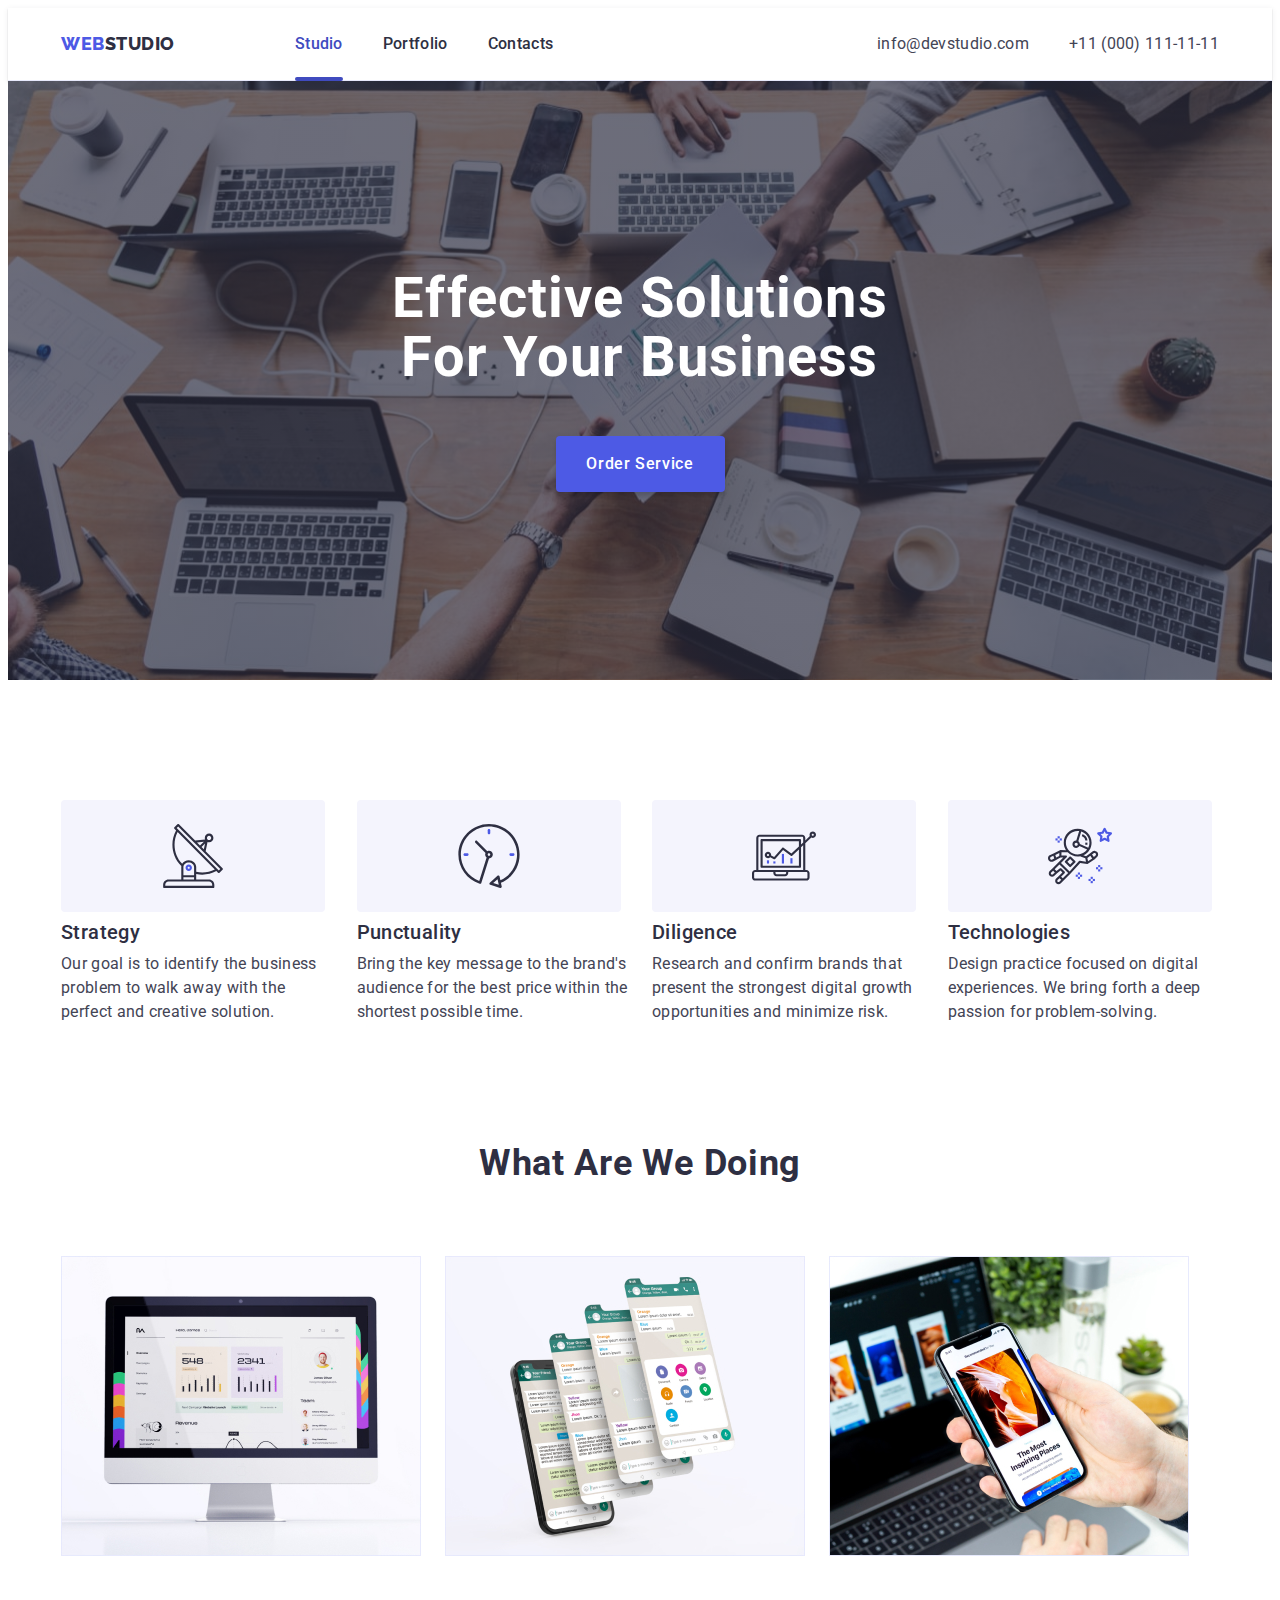
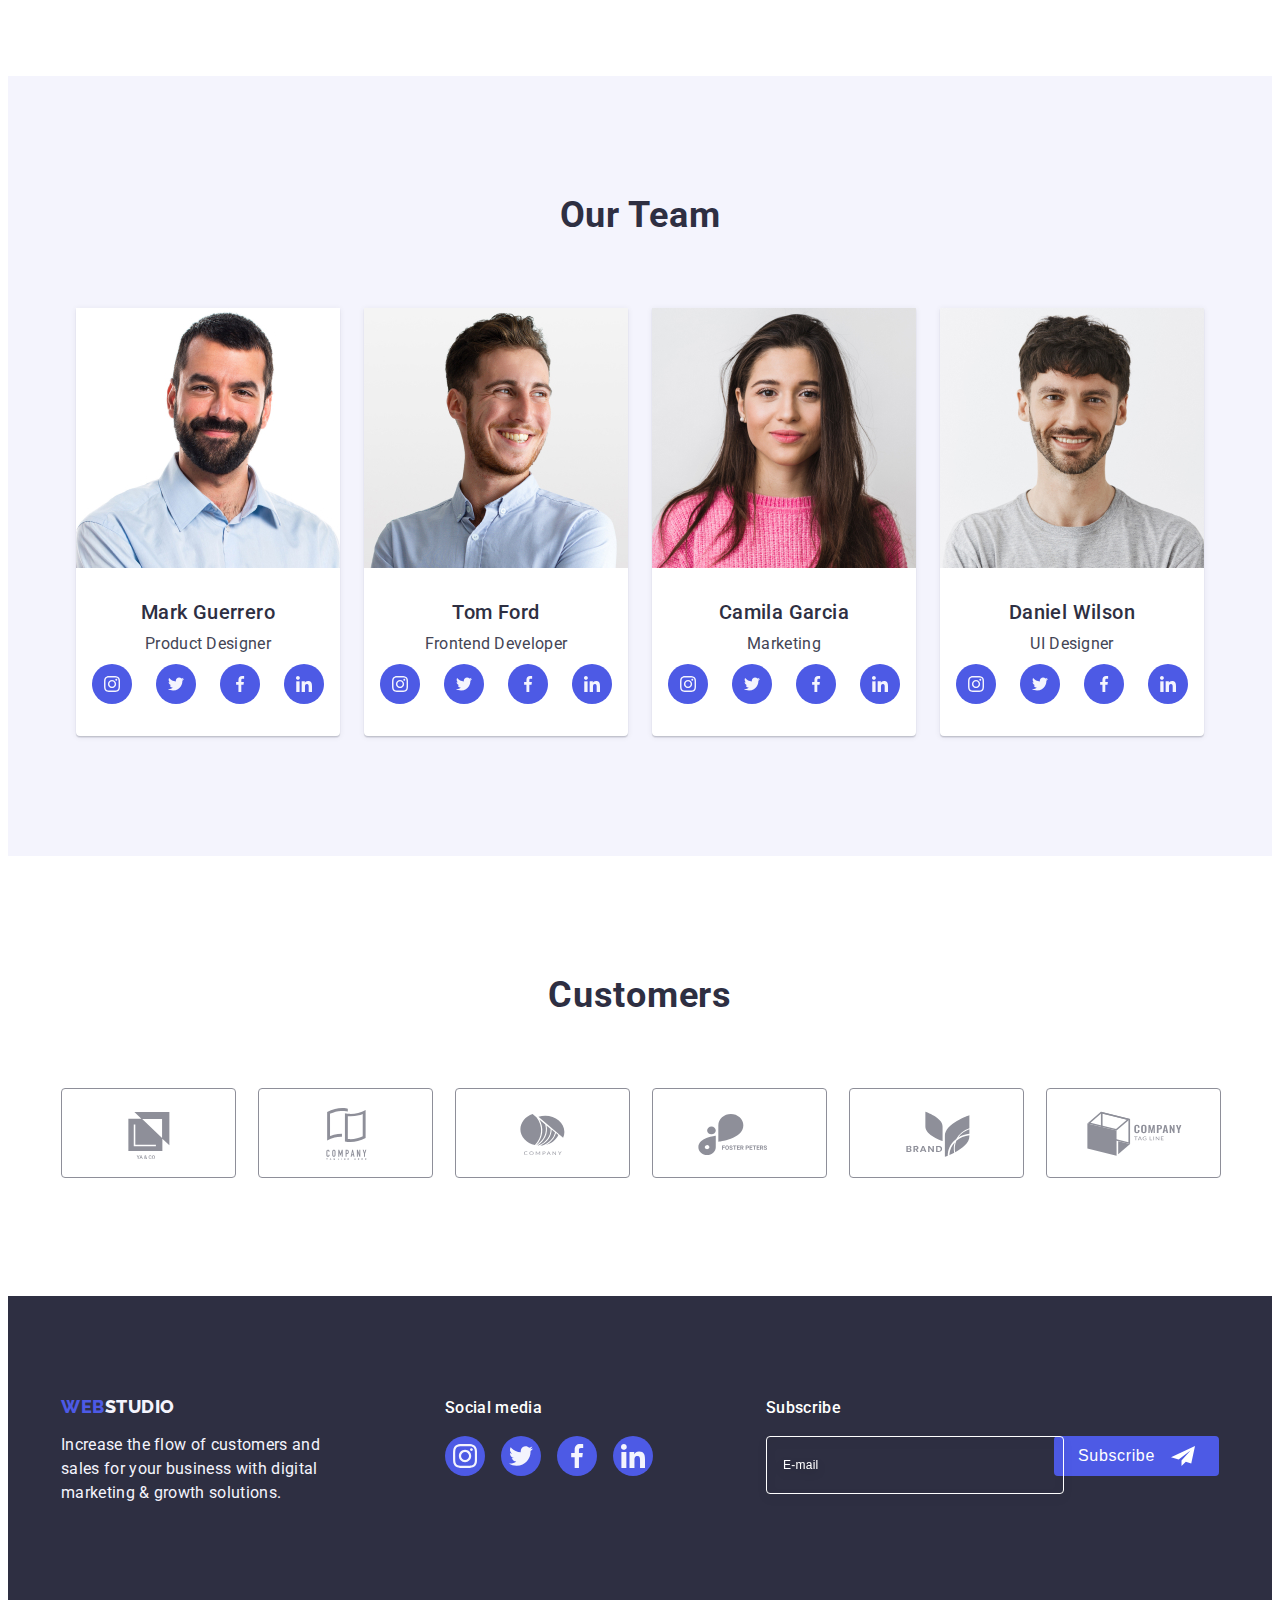
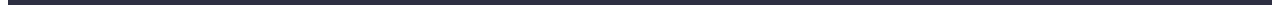
<file: index.html>
<!DOCTYPE html>
<html lang="en">
  <head>
    <meta charset="UTF-8" />
    <meta http-equiv="X-UA-Compatible" content="IE=edge" />
    <meta name="viewport" content="width=device-width, initial-scale=1.0" />
    <link rel="preconnect" href="https://fonts.googleapis.com" />
    <link rel="preconnect" href="https://fonts.gstatic.com" crossorigin />
    <link rel="preconnect" href="https://fonts.googleapis.com" />
    <link rel="preconnect" href="https://fonts.gstatic.com" crossorigin />
    <link
      href="https://fonts.googleapis.com/css2?family=Raleway:wght@800&family=Roboto:wght@400;500;700;900&display=swap"
      rel="stylesheet"
    />
    <link
      rel="stylesheet"
      href="https://cdnjs.cloudflare.com/ajax/libs/modern-normalize/2.0.0/modern-normalize.min.css"
      integrity="sha512-4xo8blKMVCiXpTaLzQSLSw3KFOVPWhm/TRtuPVc4WG6kUgjH6J03IBuG7JZPkcWMxJ5huwaBpOpnwYElP/m6wg=="
      crossorigin="anonymous"
      referrerpolicy="no-referrer"
    />
    <link rel="stylesheet" href="./css/style.css" />
    <link rel="stylesheet" href="./css/media.css" />
    <title>WEBSTUDIO</title>
  </head>
  <body>
    <header class="header">
      <div class="container">
        <nav class="header-nav">
          <a href="./index.html" class="logo link"
            >Web<span class="logo-second-part">Studio</span></a
          >
          <ul class="nav-list list">
            <li>
              <a href="./index.html" class="nav-item link current">Studio</a>
            </li>
            <li>
              <a href="./portfolio.html" class="nav-item link">Portfolio</a>
            </li>
            <li>
              <a href="" class="nav-item link">Contacts</a>
            </li>
          </ul>
        </nav>

        <address class="address">
          <ul class="address-list list">
            <li>
              <a href="mailto:info@devstudio.com" class="address-item link"
                >info@devstudio.com</a
              >
            </li>
            <li>
              <a href="tel:+110001111111" class="address-item link"
                >+11 (000) 111-11-11</a
              >
            </li>
          </ul>
        </address>
        <button type="button" class="button-menu-open" data-menu-open>
          <svg width="32" height="22" class="icon-menu-open">
            <use href="./images/icons.svg#icon-menu-open"></use>
          </svg>
        </button>
      </div>

      <!--* Modal menu begins -->
      <div class="modal-menu is-hidden" data-menu>
        <button type="button" class="modal-menu-close" data-menu-close>
          <svg width="8" height="8" class="modal-menu-close-icon">
            <use href="./images/icons.svg#close"></use>
          </svg>
        </button>
        <ul class="modal-nav-list list">
          <li>
            <a href="./index.html" class="modal-nav-item link current"
              >Studio</a
            >
          </li>
          <li>
            <a href="./portfolio.html" class="modal-nav-item link">Portfolio</a>
          </li>
          <li>
            <a href="" class="modal-nav-item link">Contacts</a>
          </li>
        </ul>
        <div>
          <address class="modal-address">
            <ul class="modal-address-list list">
              <li>
                <a href="tel:+110001111111" class="modal-tel link"
                  >+11 (000) 111-11-11</a
                >
              </li>
              <li>
                <a href="mailto:info@devstudio.com" class="modal-mail link"
                  >info@devstudio.com</a
                >
              </li>
            </ul>
          </address>

          <!--* Social list. Took from footer -->

          <ul class="social-modal-menu-list list">
            <li class="social-footer-item">
              <a
                href=""
                rel="noopener noreferrer"
                class="social-footer-link link"
              >
                <svg class="social-footer-icon" width="24" height="24">
                  <use href="./images/icons.svg#instagram"></use>
                </svg>
              </a>
            </li>
            <li class="social-footer-item">
              <a
                href=""
                rel="noopener noreferrer"
                class="social-footer-link link"
              >
                <svg class="social-footer-icon" width="24" height="24">
                  <use href="./images/icons.svg#twitter"></use>
                </svg>
              </a>
            </li>
            <li class="social-footer-item">
              <a
                href=""
                rel="noopener noreferrer"
                class="social-footer-link link"
              >
                <svg class="social-footer-icon" width="24" height="24">
                  <use href="./images/icons.svg#facebook"></use>
                </svg>
              </a>
            </li>
            <li class="social-footer-item">
              <a
                href=""
                rel="noopener noreferrer"
                class="social-footer-link link"
              >
                <svg class="social-footer-icon" width="24" height="24">
                  <use href="./images/icons.svg#linkedin"></use>
                </svg>
              </a>
            </li>
          </ul>
        </div>
      </div>
    </header>

    <main>
      <!--* -----------------------Секція 1, Hero----------------------- -->
      <section class="hero">
        <div class="container">
          <h1 class="hero-header">Effective Solutions for Your Business</h1>
          <button type="button" class="hero-button" data-modal-open>
            Order Service
          </button>
        </div>
      </section>

      <!-- Секція 2-->
      <section class="features section">
        <div class="container">
          <h2 class="visually-hidden">Our features</h2>
          <ul class="features-list list">
            <li class="features-item">
              <div class="div">
                <svg width="64" height="64">
                  <use href="./images/icons.svg#antenna"></use>
                </svg>
              </div>
              <h3 class="features-header list-header">Strategy</h3>
              <p class="features-text text-style">
                Our goal is to identify the business problem to walk away with
                the perfect and creative solution.
              </p>
            </li>
            <li class="features-item">
              <div class="div">
                <svg width="64" height="64">
                  <use href="./images/icons.svg#clock"></use>
                </svg>
              </div>
              <h3 class="features-header list-header">Punctuality</h3>
              <p class="features-text text-style">
                Bring the key message to the brand's audience for the best price
                within the shortest possible time.
              </p>
            </li>
            <li class="features-item">
              <div class="div">
                <svg width="64" height="64">
                  <use href="./images/icons.svg#diagram"></use>
                </svg>
              </div>
              <h3 class="features-header list-header">Diligence</h3>
              <p class="features-text text-style">
                Research and confirm brands that present the strongest digital
                growth opportunities and minimize risk.
              </p>
            </li>
            <li class="features-item">
              <div class="div">
                <svg width="64" height="64">
                  <use href="./images/icons.svg#astronaut"></use>
                </svg>
              </div>
              <h3 class="features-header list-header">Technologies</h3>
              <p class="features-text text-style">
                Design practice focused on digital experiences. We bring forth a
                deep passion for problem-solving.
              </p>
            </li>
          </ul>
        </div>
      </section>

      <!-- Секція 3  -->
      <section class="services section">
        <div class="container">
          <h2 class="services-header">What are we doing</h2>
          <ul class="services-list list">
            <li class="item">
              <img
                srcset="./images/screen-2x.jpg 2x"
                src="./images/screen.jpg"
                width="360"
                alt="Screen"
              />
            </li>
            <li class="item">
              <img
                srcset="./images/mobile-screen-2x.jpg 2x"
                src="./images/mobile-screen.jpg"
                width="360"
                alt="Mobile screen"
              />
            </li>
            <li class="item">
              <img
                srcset="./images/mobile-2x.jpg 2x"
                src="./images/mobile.jpg"
                width="360"
                alt="Mobile in hand"
              />
            </li>
          </ul>
        </div>
      </section>

      <!-- Секція 4 Команда -->
      <section class="team section">
        <div class="container">
          <h2 class="team-header">Our Team</h2>
          <ul class="team-list list">
            <li class="team-item">
              <img
                srcset="./images/img-mark-2x.jpg 2x"
                src="./images/img-mark.jpg"
                width="264"
                alt="Mark's photo"
              />
              <div class="team-name-position">
                <h3 class="team-name">Mark Guerrero</h3>
                <p class="team-text-item text-style">Product Designer</p>
                <ul class="social-list list">
                  <li class="social-item link">
                    <a
                      href=""
                      target="_blank"
                      rel="noopener noreferrer"
                      class="social-item-link"
                    >
                      <svg width="16" height="16" class="social-list-icon">
                        <use href="./images/icons.svg#instagram"></use>
                      </svg>
                    </a>
                  </li>
                  <li class="social-item link">
                    <a
                      href=""
                      target="_blank"
                      rel="noopener noreferrer"
                      class="social-item-link"
                    >
                      <svg width="16" height="16" class="social-list-icon">
                        <use href="./images/icons.svg#twitter"></use>
                      </svg>
                    </a>
                  </li>
                  <li class="social-item link">
                    <a
                      href=""
                      target="_blank"
                      rel="noopener noreferrer"
                      class="social-item-link"
                    >
                      <svg width="16" height="16" class="social-list-icon">
                        <use href="./images/icons.svg#facebook"></use>
                      </svg>
                    </a>
                  </li>
                  <li class="social-item link">
                    <a
                      href=""
                      target="_blank"
                      rel="noopener noreferrer"
                      class="social-item-link"
                    >
                      <svg width="16" height="16" class="social-list-icon">
                        <use href="./images/icons.svg#linkedin"></use>
                      </svg>
                    </a>
                  </li>
                </ul>
              </div>
            </li>
            <li class="team-item">
              <img
                srcset="./images/img-tom-2x.jpg 2x"
                src="./images/img-tom.jpg"
                width="264"
                alt="Tom's photo"
              />
              <div class="team-name-position">
                <h3 class="team-name">Tom Ford</h3>
                <p class="team-text-item text-style">Frontend Developer</p>
                <ul class="social-list list">
                  <li class="social-item link">
                    <a
                      href=""
                      target="_blank"
                      rel="noopener noreferrer"
                      class="social-item-link"
                    >
                      <svg width="16" height="16" class="social-list-icon">
                        <use href="./images/icons.svg#instagram"></use>
                      </svg>
                    </a>
                  </li>
                  <li class="social-item link">
                    <a
                      href=""
                      target="_blank"
                      rel="noopener noreferrer"
                      class="social-item-link"
                    >
                      <svg width="16" height="16" class="social-list-icon">
                        <use href="./images/icons.svg#twitter"></use>
                      </svg>
                    </a>
                  </li>
                  <li class="social-item link">
                    <a
                      href=""
                      target="_blank"
                      rel="noopener noreferrer"
                      class="social-item-link"
                    >
                      <svg width="16" height="16" class="social-list-icon">
                        <use href="./images/icons.svg#facebook"></use>
                      </svg>
                    </a>
                  </li>
                  <li class="social-item link">
                    <a
                      href=""
                      target="_blank"
                      rel="noopener noreferrer"
                      class="social-item-link"
                    >
                      <svg width="16" height="16" class="social-list-icon">
                        <use href="./images/icons.svg#linkedin"></use>
                      </svg>
                    </a>
                  </li>
                </ul>
              </div>
            </li>
            <li class="team-item">
              <img
                srcset="./images/img-camila-2x.jpg 2x"
                src="./images/img-camila.jpg"
                width="264"
                alt="Camila's photo"
              />
              <div class="team-name-position">
                <h3 class="team-name">Camila Garcia</h3>
                <p class="team-text-item text-style">Marketing</p>
                <ul class="social-list list">
                  <li class="social-item link">
                    <a
                      href=""
                      target="_blank"
                      rel="noopener noreferrer"
                      class="social-item-link"
                    >
                      <svg width="16" height="16" class="social-list-icon">
                        <use href="./images/icons.svg#instagram"></use>
                      </svg>
                    </a>
                  </li>
                  <li class="social-item link">
                    <a
                      href=""
                      target="_blank"
                      rel="noopener noreferrer"
                      class="social-item-link"
                    >
                      <svg width="16" height="16" class="social-list-icon">
                        <use href="./images/icons.svg#twitter"></use>
                      </svg>
                    </a>
                  </li>
                  <li class="social-item link">
                    <a
                      href=""
                      target="_blank"
                      rel="noopener noreferrer"
                      class="social-item-link"
                    >
                      <svg width="16" height="16" class="social-list-icon">
                        <use href="./images/icons.svg#facebook"></use>
                      </svg>
                    </a>
                  </li>
                  <li class="social-item link">
                    <a
                      href=""
                      target="_blank"
                      rel="noopener noreferrer"
                      class="social-item-link"
                    >
                      <svg width="16" height="16" class="social-list-icon">
                        <use href="./images/icons.svg#linkedin"></use>
                      </svg>
                    </a>
                  </li>
                </ul>
              </div>
            </li>
            <li class="team-item">
              <img
                srcset="./images/img-daniel-2x.jpg 2x"
                src="./images/img-daniel.jpg"
                width="264"
                alt="Daniel's photo"
              />
              <div class="team-name-position">
                <h3 class="team-name">Daniel Wilson</h3>
                <p class="team-text-item text-style">UI Designer</p>
                <ul class="social-list list">
                  <li class="social-item link">
                    <a
                      href=""
                      target="_blank"
                      rel="noopener noreferrer"
                      class="social-item-link"
                    >
                      <svg width="16" height="16" class="social-list-icon">
                        <use href="./images/icons.svg#instagram"></use>
                      </svg>
                    </a>
                  </li>
                  <li class="social-item link">
                    <a
                      href=""
                      target="_blank"
                      rel="noopener noreferrer"
                      class="social-item-link"
                    >
                      <svg width="16" height="16" class="social-list-icon">
                        <use href="./images/icons.svg#twitter"></use>
                      </svg>
                    </a>
                  </li>
                  <li class="social-item link">
                    <a
                      href=""
                      target="_blank"
                      rel="noopener noreferrer"
                      class="social-item-link"
                    >
                      <svg width="16" height="16" class="social-list-icon">
                        <use href="./images/icons.svg#facebook"></use>
                      </svg>
                    </a>
                  </li>
                  <li class="social-item link">
                    <a
                      href=""
                      target="_blank"
                      rel="noopener noreferrer"
                      class="social-item-link"
                    >
                      <svg width="16" height="16" class="social-list-icon">
                        <use href="./images/icons.svg#linkedin"></use>
                      </svg>
                    </a>
                  </li>
                </ul>
              </div>
            </li>
          </ul>
        </div>
      </section>

      <!-- Customers -->
      <section class="customers section">
        <div class="container">
          <h2 class="customers-title">Customers</h2>
          <ul class="customers-list list">
            <li class="customers-item">
              <a href="" class="customers-link link">
                <svg width="104" height="56" class="customers-icon">
                  <use href="./images/icons.svg#icon-company-a"></use>
                </svg>
              </a>
            </li>
            <li class="customers-item">
              <a href="" class="customers-link link">
                <svg width="104" height="56" class="customers-icon">
                  <use href="./images/icons.svg#icon-company-b"></use>
                </svg>
              </a>
            </li>
            <li class="customers-item">
              <a href="" class="customers-link link">
                <svg width="104" height="56" class="customers-icon">
                  <use href="./images/icons.svg#icon-company-c"></use>
                </svg>
              </a>
            </li>
            <li class="customers-item">
              <a href="" class="customers-link link">
                <svg width="104" height="56" class="customers-icon">
                  <use href="./images/icons.svg#icon-company-d"></use>
                </svg>
              </a>
            </li>
            <li class="customers-item">
              <a href="" class="customers-link link">
                <svg width="104" height="56" class="customers-icon">
                  <use href="./images/icons.svg#icon-company-e"></use>
                </svg>
              </a>
            </li>
            <li class="customers-item">
              <a href="" class="customers-link link">
                <svg width="104" height="56" class="customers-icon">
                  <use href="./images/icons.svg#icon-company-f"></use>
                </svg>
              </a>
            </li>
          </ul>
        </div>
      </section>
    </main>

    <!-- Footer -->
    <footer class="footer">
      <div class="container">
        <div class="footer-disclaimer">
          <a href="./index.html" class="footer-logo link"
            >Web<span class="logo-footer-second-part">Studio</span></a
          >
          <p class="footer-paragraph text-style">
            Increase the flow of customers and sales for your business with
            digital marketing & growth solutions.
          </p>
        </div>
        <div class="social-footer">
          <p class="social-footer-title">Social media</p>
          <ul class="social-footer-list list">
            <li class="social-footer-item">
              <a
                href=""
                rel="noopener noreferrer"
                class="social-footer-link link"
              >
                <svg class="social-footer-icon" width="24" height="24">
                  <use href="./images/icons.svg#instagram"></use>
                </svg>
              </a>
            </li>
            <li class="social-footer-item">
              <a
                href=""
                rel="noopener noreferrer"
                class="social-footer-link link"
              >
                <svg class="social-footer-icon" width="24" height="24">
                  <use href="./images/icons.svg#twitter"></use>
                </svg>
              </a>
            </li>
            <li class="social-footer-item">
              <a
                href=""
                rel="noopener noreferrer"
                class="social-footer-link link"
              >
                <svg class="social-footer-icon" width="24" height="24">
                  <use href="./images/icons.svg#facebook"></use>
                </svg>
              </a>
            </li>
            <li class="social-footer-item">
              <a
                href=""
                rel="noopener noreferrer"
                class="social-footer-link link"
              >
                <svg class="social-footer-icon" width="24" height="24">
                  <use href="./images/icons.svg#linkedin"></use>
                </svg>
              </a>
            </li>
          </ul>
        </div>
        <div class="subscribe">
          <p class="subs-text">Subscribe</p>
          <form class="footer-form">
            <label for="footer-subscribe" class="footer-label">
              <input
                id="footer-subscribe"
                type="email"
                name="subs-message"
                placeholder="E-mail"
                required
                class="footer-input"
              />
            </label>
            <button type="submit" class="button-footer-submit">
              Subscribe
              <svg width="24" height="24" class="button-submit-icon">
                <use href="./images/icons.svg#subscribe"></use>
              </svg>
            </button>
          </form>
        </div>
      </div>
    </footer>

    <!--*  Modal window begins - -->
    <div class="backdrop is-hidden" data-modal>
      <div class="modal">
        <button type="button" class="modal-close-btn" data-modal-close>
          <svg width="8" height="8" class="modal-close-icon">
            <use href="./images/icons.svg#close"></use>
          </svg>
        </button>

        <p class="modal-desc">Leave your contacts and we will call you back</p>
        <form>
          <div class="modal-field">
            <label for="user-name" class="modal-label">Name</label>
            <div class="input-field">
              <input
                type="text"
                name="user-name"
                id="user-name"
                minlength="2"
                required
                class="modal-input"
              />
              <svg width="18" height="24" class="modal-icon">
                <use href="./images/icons.svg#person"></use>
              </svg>
            </div>
          </div>

          <div class="modal-field">
            <label for="tel" class="modal-label">Phone</label>
            <div class="input-field">
              <input
                type="tel"
                name="user-tel"
                id="tel"
                required
                class="modal-input"
              />
              <svg width="18" height="24" class="modal-icon">
                <use href="./images/icons.svg#phone"></use>
              </svg>
            </div>
          </div>

          <div class="modal-field">
            <label for="mail" class="modal-label">Email</label>
            <div class="input-field">
              <input
                type="email"
                name="user-email"
                id="mail"
                class="modal-input"
              />
              <svg width="18" height="24" class="modal-icon">
                <use href="./images/icons.svg#email"></use>
              </svg>
            </div>
          </div>

          <div class="texarea-field">
            <label for="user-comment" class="modal-label">Comment</label>
            <textarea
              name="user-comment"
              id="user-comment"
              placeholder="Text input"
              class="modal-text"
            ></textarea>
          </div>

          <div class="checkbox-wrapper">
            <input
              id="user-privacy"
              type="checkbox"
              name="user-privacy"
              value="true"
              required
              class="privacy-check visually-hidden"
            />
            <label for="user-privacy" class="privacy-label">
              <span class="custom-checkbox">
                <svg width="10" height="8" class="custom-check-icon">
                  <use href="./images/icons.svg#icon-check"></use>
                </svg>
              </span>
              I accept the terms and conditions of the&nbsp;<a
                href="#"
                class="privacy-policy-link"
                >Privacy Policy</a
              >
            </label>
          </div>

          <button type="submit" class="modal-submit">Send</button>
        </form>
      </div>
    </div>
    <script src="./modal.js"></script>
    <script src="./mobile-menu.js"></script>
  </body>
</html>
</file>
<file: css/style.css>
:root {
    --iris-color: #4D5AE5;
    --filter-button-bgrnd-color: #F4F4FD;
    --navy-blue-color: #2E2F42;
    --text-color: #434455;
    --soc-icon-color: #8e8f99;
    --tra: 250ms cubic-bezier(0.4, 0, 0.2, 1);
}

p,
h1,
h2,
h3 {
    margin: 0;
}

ul,
ol {
    margin: 0;
    padding: 0;
}

img {
    display: block;
}

.container {
    width: 100%;
    padding-left: 15px;
    padding-right: 15px;
    margin: 0 auto;
    /* outline: 2px solid red; */
}

.section {
    padding-top: 96px;
    padding-bottom: 96px;
}

.visually-hidden {
    position: absolute;
    white-space: nowrap;
    width: 1px;
    height: 1px;
    overflow: hidden;
    border: 0;
    padding: 0;
    clip: rect(0 0 0 0);
    clip-path: inset(50%);
    margin: -1px;
}

.link {
    text-decoration: none;
}

.list {
    list-style: none;
}

.no-scroll {
    overflow: hidden;
}


.text-style {
    font-weight: 500;
    font-size: 16px;
    line-height: 1.5;
    letter-spacing: 0.02em;
}


.list-header {
    font-weight: 700;
    font-size: 36px;
    line-height: 1.11;
    letter-spacing: 0.02em
}

body {
    font-family: 'Roboto', sans-serif;
    color: #434455;
    background-color: #fff;
}


.header {
    box-shadow: 0px 2px 1px rgba(46, 47, 66, 0.08),
        0px 1px 1px rgba(46, 47, 66, 0.16),
        0px 1px 6px rgba(46, 47, 66, 0.08);
}

.header .container {
    padding: 24px 16px 22px;
    display: flex;
    justify-content: space-between;
}

.logo {
    color: var(--iris-color);
    font-family: 'Raleway', sans-serif;
    font-weight: 800;
    font-size: 18px;
    line-height: 1.17;

    margin-right: 76px;

    display: flex;
    align-items: center;
    letter-spacing: 0.03em;
    text-transform: uppercase;
}

.logo-second-part {
    color: #2E2F42;
    font-family: 'Raleway';
}

.modal-menu.is-hidden {
    visibility: hidden;
    opacity: 0;
    pointer-events: none;

}

.button-menu-open {
    border: none;
    background-color: transparent;
    padding: 0;
}

.icon-menu-open {
    fill: var(--navy-blue-color);
}

.modal-menu-close {
    background-color: #E7E9FC1A;
    padding: 0;
    position: absolute;
    top: 24px;
    right: 24px;
    width: 24px;
    height: 24px;

    border: 1px solid #2E2F421A;
    border-radius: 50%;

    display: flex;
    align-items: center;
    justify-content: center;

    /* svg */
    color: var(--navy-blue-color);
}

.modal-menu-close-icon {
    color: currentColor;
}

.nav-list {
    display: none;
}

.nav-item {
    /* transition-property: color; */
    transition: color 250ms cubic-bezier(0.4, 0, 0.2, 1);
}

.nav-item:hover,
.nav-item:focus {
    color: #404bbf;
}

.address {
    display: none;
}

.address-item {
    /* transition-property: color; */
    transition: color 250ms cubic-bezier(0.4, 0, 0.2, 1);
}

.address-item:hover,
.address-item:focus {
    color: #404bbf;
}

.modal-menu {
    background-color: #ffffff;
    box-shadow: 0px 2px 1px rgba(46, 47, 66, 0.08),
        0px 1px 1px rgba(46, 47, 66, 0.16),
        0px 1px 6px rgba(46, 47, 66, 0.08);
    position: fixed;
    z-index: 100;
    top: 0;
    left: 0;
    width: 100vw;
    height: 100vh;
    padding: 80px 35px 40px 40px;
    display: flex;
    flex-direction: column;
    justify-content: space-between;
    overflow: scroll;

    transition: opacity 200ms linear,
        visibility 200ms linear;
}

.modal-nav-list li:not(:last-child) {
    margin-bottom: 40px;
}

.modal-nav-item {
    color: var(--navy-blue-color);
    font-weight: 700;
    font-size: 36px;
    line-height: 1.11;
    letter-spacing: 0.02em;
}

.current {
    color: #404BBF;
}

.modal-tel {
    color: #4D5AE5;
    font-style: normal;
    font-weight: 700;
    font-size: 36px;
    line-height: 1.11;
    display: block;
    margin-bottom: 40px;
}

.modal-mail {
    color: var(--text-color);
    font-style: normal;
    font-weight: 500;
    font-size: 20px;
    line-height: 24px;

    display: block;
    margin-bottom: 48px;
}

.social-modal-menu-list {
    max-width: 328px;
    display: flex;
    justify-content: space-between;
}

/** ---------------------Filter buttons portfolio begins--------------------- */
.portfolio-section {
    padding: 48px 0;
}

.filter-list {
    display: flex;
    flex-wrap: wrap;
    justify-content: left;
    column-gap: 24px;
    row-gap: 16px;
    width: 270px;

    margin-bottom: 48px;
}

.filter-button {
    color: var(--iris-color);
    background-color: #F4F4FD;
    font-family: 'Roboto', sans-serif;
    font-weight: 500;
    font-size: 16px;
    line-height: 1.5;
    letter-spacing: 0.64px;
    cursor: pointer;

    padding: 8px 16px;
    border: 1px solid #E7E9FC;
    border-radius: 4px;

    /* transition-property: background-color, box-shadow, border-color; */
    transition: color 250ms cubic-bezier(0.4, 0, 0.2, 1),
        background-color 250ms cubic-bezier(0.4, 0, 0.2, 1),
        border-color 250ms cubic-bezier(0.4, 0, 0.2, 1),
        box-shadow 250ms cubic-bezier(0.4, 0, 0.2, 1);
}

.filter-button:hover,
.filter-button:focus {
    background-color: #404BBF;
    color: #fff;

    box-shadow: 0px 3px 1px rgba(0, 0, 0, 0.1),
        0px 2px 1px rgba(0, 0, 0, 0.08),
        0px 2px 2px rgba(0, 0, 0, 0.12);
    border: 1px solid transparent;
}

/** ---------------------Filter buttons ends--------------------- */

/** ---------------------Portfolio begins--------------------- */
.portfolio-list {
    text-decoration: none;

    /* display: flex;
    flex-wrap: wrap;
    gap: 24px;
    row-gap: 48px; */
}

.portfolio-item {
    text-decoration: none;
    width: 396px;
    margin-bottom: 48px;
    width: 100%;
    height: auto;

    /* width: calc((100% - 48px) / 3); */
}

.portfolio-item:last-child {
    margin-bottom: 0;
}

.portfolio-link {
    display: block;

    /* transition-property: box-shadow; */
    transition: box-shadow 250ms cubic-bezier(0.4, 0, 0.2, 1);
}

.box-overlay {
    position: relative;
    overflow: hidden;
}

.overlay {
    color: #F4F4FD;
    background: #4D5AE5;
    font-size: 16px;
    line-height: 1.5;
    letter-spacing: 0.02em;

    padding: 40px 32px;
    width: 100%;
    height: 100%;
    position: absolute;
    top: 0;
    left: 0;

    /* transition-property: transform; */
    transform: translateY(100%);
    transition: transform 250ms cubic-bezier(0.4, 0, 0.2, 1);
}

.portfolio-link:hover .overlay,
.portfolio-link:focus .overlay {
    transform: translateY(0);
}

.portfolio-link:hover,
.portfolio-link:focus {
    box-shadow: 0px 1px 6px rgba(46, 47, 66, 0.08),
        0px 1px 1px rgba(46, 47, 66, 0.16),
        0px 2px 1px rgba(46, 47, 66, 0.08);
}

.portfolio-link .item {
    border: 1px solid #E7E9FC;
    border-top: none;
    padding: 32px 16px;
}

.portfolio-header {
    color: var(--navy-blue-color);
    font-weight: 500;
    font-size: 20px;
    line-height: 1.2;
    letter-spacing: 0.02em;

    margin-bottom: 8px;
}

.portfolio-paragraph {
    color: var(--text-color);
}

.portfolio-header,
.portfolio-paragraph {
    padding-left: 16px;
}

/** ---------------------Main content begins--------------------- */
/** ---------------------Main page begins--------------------- */


.hero {
    background-color: #2E2F42;
    padding-top: 112px;
    padding-bottom: 112px;

    background-image: linear-gradient(rgba(46, 47, 66, 0.7),
            rgba(46, 47, 66, 0.7)),
        url('../images/mobile-hero-bg.jpg');
    background-repeat: no-repeat;
    background-position: center;
    background-size: cover;
    margin: 0 auto;
}

@media (min-device-pixel-ratio: 2),
(min-resolution: 192dpi),
(min-resolution: 2dppx) {
    .hero {
        background-image: linear-gradient(rgba(46, 47, 66, 0.7),
                rgba(46, 47, 66, 0.7)),
            url('../images/mobile-hero-bg-2x.jpg');
    }
}

.hero-header {
    color: #ffffff;
    text-transform: capitalize;
    font-size: 36px;
    line-height: 1.11;
    text-align: center;
    letter-spacing: 0.02em;
    max-width: 320px;
    margin: 0 auto 72px;
}

.hero-button {
    background-color: var(--iris-color);
    color: #fff;
    font-family: 'Roboto', sans-serif;
    font-weight: 500;
    font-size: 16px;
    line-height: 1.5;

    display: flex;
    align-items: center;
    letter-spacing: 0.04em;
    cursor: pointer;
    min-width: 169px;
    height: 56px;
    border-radius: 4px;
    box-shadow: 0px 4px 4px rgba(0, 0, 0, 0.15);

    border: none;
    display: block;
    margin: 0 auto;

    /* transition-property: background-color; */
    transition: background-color 250ms cubic-bezier(0.4, 0, 0.2, 1);
}

.hero-button:hover,
.hero-button:focus {
    background-color: #404bbf;
}


/** ---------------------Section 2 our features begins--------------------- */

.features-list {
    display: flex;
    flex-wrap: wrap;
    row-gap: 72px;

}

.features-item {
    width: 396px;
}

.features-item .div {
    background-color: var(--filter-button-bgrnd-color);
    border-radius: 4px;

    width: 264px;
    height: 112px;

    margin-bottom: 8px;

    display: flex;
    justify-content: center;
    align-items: center;

    display: none;
}

.features-header {
    color: var(--navy-blue-color);
    text-align: center;
    margin-bottom: 8px;
}

.features-text {
    color: var(--text-color);
}

/** ---------------------Section 3 services begins--------------------- */
.services {
    display: none;
}

/** ---------------------Section 4 Our Team begins--------------------- */
.team {
    background-color: #F4F4FD;
}

.team .container {
    width: calc(264px + 15px * 2);
}

.team-header {
    color: var(--navy-blue-color);
    font-weight: 700;
    font-size: 36px;
    line-height: 1.11;
    text-align: center;
    letter-spacing: 0.02em;
    text-transform: capitalize;

    margin-bottom: 72px;
}

/* .team-list {
    display: flex;
    flex-wrap: wrap;
    row-gap: 72px;
} */

.team-item {
    background-color: #fff;
    box-shadow: 0px 1px 6px rgba(46, 47, 66, 0.08),
        0px 1px 1px rgba(46, 47, 66, 0.16),
        0px 2px 1px rgba(46, 47, 66, 0.08);
    border-radius: 0px 0px 4px 4px;
    margin-bottom: 72px;
}

.team-item:last-child {
    margin-bottom: 0;
}

.team-name-position {
    padding: 32px 16px;
}

.team-name {
    color: var(--navy-blue-color);
    font-weight: 500;
    font-size: 20px;
    line-height: 1.2;
    letter-spacing: 0.02em;

    margin-bottom: 8px;
}

.team-text-item {
    font-weight: 400;
    color: var(--text-color);
    margin-bottom: 8px;
}

.team-name,
.team-text-item {
    text-align: center;
}

.social-list {
    display: flex;
    /* justify-content: center;
    align-items: center; */
    gap: 24px;
}

.social-item {
    width: 40px;
    height: 40px;
}


.social-item-link {
    width: 100%;
    height: 100%;
    background-color: var(--iris-color);
    border-radius: 50%;
    display: flex;
    align-items: center;
    justify-content: center;

    /* transition-property: background-color; */
    transition: background-color 250ms cubic-bezier(0.4, 0, 0.2, 1);
}

.social-item-link:hover,
.social-item-link:focus {
    background-color: #404bbf;
}

.social-list-icon {
    fill: var(--filter-button-bgrnd-color);
}

/** ---------------------Customers begins--------------------- */

.customers-title {
    color: var(--navy-blue-color);
    font-size: 36px;
    line-height: 1.11;
    text-align: center;
    letter-spacing: 0.02em;
    text-transform: capitalize;

    margin-bottom: 72px;
}

.customers-list {
    display: flex;
    flex-wrap: wrap;
    column-gap: 16px;
    row-gap: 72px;
}

.customers-item {
    width: calc((100% - 16px) / 2);
    height: 88px;
}

.customers-link {
    width: 100%;
    height: 100%;
    display: flex;
    align-items: center;
    justify-content: center;
    border: 1px solid #8E8F99;
    border-radius: 4px;
    color: var(--soc-icon-color);

    /* transition-property: border-color, color; */
    transition: border-color 250ms cubic-bezier(0.4, 0, 0.2, 1),
        color 250ms cubic-bezier(0.4, 0, 0.2, 1);
}

.customers-link:hover,
.customers-link:focus {
    border-color: #404bbf;
    color: #404bbf;
}

.customers-icon {
    fill: currentColor;
}


/** ---------------------Footer begins--------------------- */
.footer {
    background-color: var(--navy-blue-color);

    padding: 96px 0;
}

.footer .container {
    display: block;
    width: 100%;
    /* max-width: 428px;
    display: flex;
    flex-direction: column;
    gap: 72px;
    flex-wrap: wrap;
    align-items: center;
 align-items: baseline; */

}

.footer-disclaimer {
    display: flex;
    flex-direction: column;
    align-items: center;
    margin-bottom: 72px;
}

.footer-logo {
    color: var(--iris-color);
    font-family: 'Raleway', sans-serif;
    font-weight: 800;
    font-size: 18px;
    line-height: 1.17;
    /* display: flex;
    align-items: center; */
    letter-spacing: 0.03em;
    text-transform: uppercase;
    display: inline-block;
    margin-bottom: 16px;
}

.logo-footer-second-part {
    color: #F4F4FD;
    font-family: 'Raleway', sans-serif;
}

.footer-paragraph {
    color: #F4F4FD;
    max-width: 268px;
}

/** ---------------------Footer socials begins--------------------- */

.social-footer {
    display: flex;
    flex-direction: column;
    align-items: center;
    max-width: 208px;
    margin: 0 auto 72px;
}

.social-footer-title {
    color: #fff;
    font-weight: 500;
    font-size: 16px;
    line-height: 1.5;
    letter-spacing: 0.02em;

    margin-bottom: 16px;
}

.social-footer-list {
    display: flex;
    gap: 16px;

}

.social-footer-item {
    width: 40px;
    height: 40px;
}

.social-footer-link {
    width: 100%;
    height: 100%;
    border-radius: 50%;
    background-color: var(--iris-color);

    display: flex;
    align-items: center;
    justify-content: center;

    /* transition-property: background-color; */
    transition: background-color 250ms cubic-bezier(0.4, 0, 0.2, 1);
}

.social-footer-icon {
    fill: #F4F4FD;
    width: 24px;
    height: 24px;
}

.social-footer-link:hover,
.social-footer-link:focus {
    background-color: #31D0AA;
}

/** ---------------------Subscribe footer begins--------------------- */
.subscribe {
    display: flex;
    flex-direction: column;
    align-items: center;
    width: 100%;
}

.subs-text {
    color: #ffffff;
    font-weight: 500;
    font-size: 16px;
    line-height: 1.5;
    letter-spacing: 0.02em;

    margin-bottom: 16px;
}

.footer-form {
    display: flex;
    flex-wrap: wrap;
    justify-content: center;
    gap: 16px;
    width: 100%;
    max-width: 428px;
}

.footer-label {
    width: 100%;
}

.footer-input {
    border: 1px solid #ffffff;
    filter: drop-shadow(0px 4px 4px rgba(0, 0, 0, 0.15));
    outline: none;
    background-color: transparent;
    border-radius: 4px;
    color: #ffffff;

    width: 100%;
    max-width: 398px;
    height: 40px;
    padding: 8px 16px;
    font-size: 12px;
    line-height: 1.5;
    letter-spacing: 0.04em;
}

.footer-input::placeholder {
    color: #ffffff;
    font-weight: 400;
    font-size: 12px;
    line-height: 1.5;
    letter-spacing: 0.02em;
}

.button-footer-submit {
    color: #ffffff;
    background-color: var(--iris-color);
    border: none;
    border-radius: 4px;
    font-weight: 500;
    font-size: 16px;
    line-height: 1.5;
    letter-spacing: 0.04em;
    cursor: pointer;
    min-width: 165px;
    height: 40px;
    padding: 8px 24px;

    display: inline-flex;
    justify-content: center;
    align-items: center;

    transition: background-color 250ms cubic-bezier(0.4, 0, 0.2, 1);
}

.button-footer-submit:hover,
.button-footer-submit:focus {
    background-color: #404bbf;
}

.button-submit-icon {
    fill: #ffffff;
    margin-left: 16px;
}

/** ---------------------Modal window begins--------------------- */

.backdrop {
    position: fixed;
    z-index: 100;
    top: 0;
    left: 0;
    width: 100%;
    height: 100%;
    background-color: rgba(46, 47, 66, 0.4);

    /* transition-property: opacity, visibility; */
    transition: opacity 250ms cubic-bezier(0.4, 0, 0.2, 1),
        visibility 250ms cubic-bezier(0.4, 0, 0.2, 1);
}

.modal {
    background-color: #FCFCFC;
    width: 92%;
    max-width: 392px;
    height: 584px;
    padding: 72px 16px 24px;

    border-radius: 4px;
    box-shadow: 0px 1px 1px rgba(0, 0, 0, 0.14),
        0px 1px 3px rgba(0, 0, 0, 0.12),
        0px 2px 1px rgba(0, 0, 0, 0.2);

    position: absolute;
    top: 50%;
    left: 50%;
    transition-property: transform;
    transform: translate(-50%, -50%) scale(1);
    transition: transform 250ms cubic-bezier(0.4, 0, 0.2, 1);

    max-height: calc(100vh - 30px);
    overflow-y: hidden;
}

.backdrop.is-hidden .modal {
    transform: translate(-50%, -50%) scale(0);
}

.modal-close-btn {
    background-color: #E7E9FC;
    padding: 0;
    position: absolute;
    top: 24px;
    right: 24px;
    width: 24px;
    height: 24px;

    border: 1px solid rgba(0, 0, 0, 0.1);
    border-radius: 50%;
    cursor: pointer;

    display: flex;
    align-items: center;
    justify-content: center;

    /* Колір заповнення свг-іконки */
    color: var(--navy-blue-color);

    /* transition-property: color, background-color, border-color; */
    transition: background-color 250ms cubic-bezier(0.4, 0, 0.2, 1),
        border 250ms cubic-bezier(0.4, 0, 0.2, 1);
}

.modal-close-icon {
    fill: currentColor;
    transition: fill 250ms cubic-bezier(0.4, 0, 0.2, 1);
}

.modal-close-btn:hover,
.modal-close-btn:focus {
    border: none;
    background-color: #404BBF;
    color: #ffffff;
}

.backdrop.is-hidden {
    visibility: hidden;
    opacity: 0;
    pointer-events: none;
}

/** ---------------------Modal form begins--------------------- */
.modal-desc {
    color: var(--navy-blue-color);
    font-weight: 500;
    font-size: 16px;
    line-height: 1.5;
    letter-spacing: 0.02em;
    text-align: center;

    margin-bottom: 16px;
}

.modal-field {
    margin-bottom: 8px;
}

.input-field {
    position: relative;
}

.modal-label {
    color: #8E8F99;
    font-weight: 400;
    font-size: 12px;
    line-height: 1.17;
    letter-spacing: 0.04em;
    display: block;
    margin-bottom: 4px;
}

.modal-input {
    border: 1px solid rgba(46, 47, 66, 0.4);
    border-radius: 4px;
    background-color: transparent;
    outline: transparent;
    font-size: 16px;
    line-height: 1.5;
    letter-spacing: 0.02em;
    width: 100%;
    height: 40px;
    padding-left: 38px;
    padding-right: 4px;

    transition: border-color 250ms cubic-bezier(0.4, 0, 0.2, 1);
}

.modal-input:focus {
    border-color: var(--iris-color);
}

.modal-input:focus+.modal-icon {
    fill: var(--iris-color);
}

.modal-icon {
    fill: var(--navy-blue-color);
    position: absolute;
    top: 50%;
    left: 16px;
    transform: translateY(-50%);

    transition: fill 250ms cubic-bezier(0.4, 0, 0.2, 1);
}

.texarea-field {
    margin-bottom: 16px;
}

.modal-text {
    color: rgba(46, 47, 66, 0.4);
    border: 1px solid rgba(46, 47, 66, 0.4);
    border-radius: 4px;
    background-color: transparent;
    font-size: 12px;
    line-height: 1.17;
    letter-spacing: 0.04em;

    padding: 8px 16px;

    width: 100%;
    height: 120px;
    resize: none;
    outline: transparent;

    transition: border-color 250ms cubic-bezier(0.4, 0, 0.2, 1);
}

.modal-text::placeholder {
    color: rgba(46, 47, 66, 0.4);
    font-size: 12px;
    line-height: 1.17;
    letter-spacing: 0.04em;
}

.modal-text:focus {
    border-color: var(--iris-color);
}

.checkbox-wrapper {
    margin-bottom: 24px;
    display: inline-flex;
    align-items: center;
}

.privacy-check:focus+.privacy-label>.custom-checkbox {
    border-color: var(--iris-color);
}

.privacy-check:checked+.privacy-label>.custom-checkbox {
    background-color: #404bbf;
    border: none;
    fill: #F4F4FD;
}

.privacy-label {
    color: #8E8F99;
    font-size: 12px;
    line-height: 1.17;
    letter-spacing: 0.04em;

}

.custom-checkbox {
    border: 1px solid rgba(46, 47, 66, 0.4);
    border-radius: 2px;
    display: inline-flex;
    align-items: center;
    justify-content: center;
    width: 16px;
    height: 16px;
    margin-right: 8px;
    cursor: pointer;
    fill: transparent;

    transition: background-color 250ms cubic-bezier(0.4, 0, 0.2, 1),
        border 250ms cubic-bezier(0.4, 0, 0.2, 1),
        fill 250ms cubic-bezier(0.4, 0, 0.2, 1);
}

.privacy-policy-link {
    color: #4D5AE5;
    font-size: 12px;
    line-height: 1.33;
    letter-spacing: 0.04em;
}

.modal-submit {
    color: #ffffff;
    box-shadow: 0px 4px 4px rgba(0, 0, 0, 0.15);
    background-color: var(--iris-color);
    border: none;
    border-radius: 4px;
    font-family: "Roboto", sans-serif;
    font-weight: 500;
    font-size: 16px;
    line-height: 1.5;
    letter-spacing: 0.04em;
    cursor: pointer;

    min-width: 169px;
    height: 56px;

    display: block;
    margin: 0 auto;

    transition: background-color 250ms cubic-bezier(0.4, 0, 0.2, 1);
}

.modal-submit:hover,
.modal-submit:focus {
    background-color: #404BBF;

}
</file>
<file: css/media.css>
/** Brakepoints 426px, 766px і 1158px. */
@media screen and (min-width: 428px) {
  .container {
    max-width: 426px;
  }
}

/** -----------------------Tablet 766px begins----------------------- */
@media screen and (min-width: 766px) {
  .container {
    max-width: 764px;
  }

  /** Header begins */

  .header .container {
    padding: 0 16px;
  }

  .modal-menu {
    display: none;
  }

  .logo {
    margin-right: 120px;
  }

  .button-menu-open {
    display: none;
  }

  .nav-list {
    display: block;
  }
  .header .container {
    display: flex;
    justify-content: space-between;
  }

  .header-nav {
    display: flex;
    align-items: center;
  }

  .nav-list {
    display: flex;
    gap: 40px;
  }

  .nav-item {
    color: var(--navy-blue-color);
    font-weight: 500;
    font-size: 16px;
    line-height: 1.5;
    letter-spacing: 0.02em;

    display: block;
    padding: 24px 0;
    position: relative;
  }

  .current {
    color: #404bbf;
  }

  .nav-item.current::after {
    content: "";
    background-color: #404bbf;
    display: block;
    position: absolute;

    width: 100%;
    height: 4px;
    border-radius: 2px;
    left: 0;
    bottom: -1px;
  }

  .address {
    font-style: normal;
    display: flex;
  }

  .address-list {
    display: flex;
    gap: 12px;
    flex-direction: column;
    justify-content: center;
  }

  .address-item {
    color: #434455;
    font-weight: 400;
    font-size: 12px;
    line-height: 1.17;
    letter-spacing: 0.04em;

    display: block;
    /* padding: 24px 0; */
  }
  /** Header ends */

  /** Hero begins */

  .hero {
    background-image: linear-gradient(
        rgba(46, 47, 66, 0.7),
        rgba(46, 47, 66, 0.7)
      ),
      url("../images/tablet-hero-bg.jpg");
  }

  .hero-header {
    font-size: 56px;
    line-height: 1.06;
    max-width: 496px;
    margin-bottom: 36px;
  }

  @media (min-device-pixel-ratio: 2),
    (min-resolution: 192dpi),
    (min-resolution: 2dppx) {
    .hero {
      background-image: linear-gradient(
          rgba(46, 47, 66, 0.7),
          rgba(46, 47, 66, 0.7)
        ),
        url("../images/tablet-hero-bg-2x.jpg");
    }
  }

  /** Hero ends */
  /** Features begins */

  .features-list {
    column-gap: 24px;
  }

  .features-item {
    width: calc((100% - 24px) / 2);
  }

  .features-header {
    text-align: left;
  }

  /** Features ends */

  /** Our team begins */
  .team .container {
    width: calc(264px * 2 + 24px + 30px);
  }

  .team-list {
    display: flex;
    flex-wrap: wrap;
    justify-content: center;
    column-gap: 24px;
    row-gap: 64px;
  }

  .team-item {
    margin-bottom: 0;
  }

  /** Our team ends */

  /** Customers begins */
  .customers .container {
    width: 582px;
  }
  .customers-list {
    column-gap: 24px;
  }

  .customers-item {
    width: calc((100% - 48px) / 3);
  }

  /** Customers ends */

  /** Footer begins */
  .footer .container {
    width: 582px;
    display: flex;
    flex-wrap: wrap;
    column-gap: 24px;
    row-gap: 72px;
  }

  .footer-disclaimer {
    display: block;
    margin-bottom: 0;
  }

  .social-footer {
    display: block;
    margin: 0;
  }

  .subscribe {
    display: block;
  }

  .footer-form {
    max-width: 453px;
    flex-wrap: nowrap;
    justify-content: flex-start;
    gap: 24px;
  }

  .footer-input {
    width: 264px;
  }

  .footer-label {
    width: 264px;
  }
  /** Footer ends */
  /** Modal begins */
  .modal {
    padding: 72px 24px 24px;
    max-width: 408px;
  }
  /** Modal ends */

  /** ---------- Portfolio begins ---------- */
  .portfolio-section {
    padding-top: 64px;
    padding-bottom: 96px;
  }

  .filter-list {
    flex-wrap: nowrap;
    justify-content: center;
    width: 100%;
    margin-bottom: 64px;
  }

  .filter-button {
    padding: 12px 24px;
  }

  .portfolio-list {
    display: flex;
    flex-wrap: wrap;
    column-gap: 24px;
    row-gap: 72px;
  }

  .portfolio-item {
    width: calc((100% - 24px) / 2);
    margin: 0;
  }
}

/** -----------------------Desktop 1158 begins----------------------- */
@media screen and (min-width: 1158px) {
  .container {
    max-width: 1158px;
  }

  /* * ----------------------- Header begins ----------------------- */

  .header {
    border-bottom: 1px solid #e7e9fc;
  }

  .address-list {
    gap: 40px;
    flex-direction: row;
    align-items: center;
  }

  .address-item {
    font-size: 16px;
    line-height: 1.5;
    letter-spacing: 0.02em;
    padding: 24px 0;
    
  }

  /** Hero begins */
  .hero {
    background-color: #2e2f42;
    padding-top: 188px;
    padding-bottom: 188px;

    background-image: linear-gradient(
        rgba(46, 47, 66, 0.7),
        rgba(46, 47, 66, 0.7)
      ),
      url("../images/desktop-hero-bg.jpg");
    max-width: 1440px;
  }

  @media (min-device-pixel-ratio: 2),
    (min-resolution: 192dpi),
    (min-resolution: 2dppx) {
    .hero {
      background-image: linear-gradient(
          rgba(46, 47, 66, 0.7),
          rgba(46, 47, 66, 0.7)
        ),
        url("../images/desktop-hero-bg-2x.jpg");
    }
  }

  .hero-header {
    margin-bottom: 48px;
    max-width: 496px;
  }

  /** Hero ends */

  /** Features begins */
  .section {
    padding-top: 120px;
    padding-bottom: 120px;
  }

  .features > .container {
    width: 1158px;
  }

  .features .div {
    background-color: var(--filter-button-bgrnd-color);
    border-radius: 4px;

    width: 264px;
    height: 112px;
    margin-bottom: 8px;
    display: flex;
    justify-content: center;
    align-items: center;
  }

  .list-header {
    font-weight: 500;
    font-size: 20px;
    line-height: 1.2;
  }

  .text-style {
    font-weight: 400;
  }

  .features-item {
    width: calc((100% - 72px) / 4);
  }

  /** Features ends */
  /** Section 3 services begins  */

  .services {
    display: block;
    padding-top: 0;
  }

  .services > .container {
    width: 1158px;
  }

  .services-header {
    color: var(--navy-blue-color);
    font-size: 36px;
    line-height: 1.11;
    text-align: center;
    letter-spacing: 0.02em;
    text-transform: capitalize;

    margin-bottom: 72px;
  }

  .services-list {
    display: flex;
    gap: 24px;
  }

  /** Section 3 services ends  */

  /** Our team begins */
  .team .container {
    width: 1158px;
    padding-left: 15px;
    padding-right: 15px;
  }

  

  /** Our team ends */

  /** Customers begins */
  .customers .container {
    width: 1158px;
  }

  .customers-item {
    width: calc((100% - 120px) / 6);
  }



  /** Customers ends */

  /** Footer begins */
  .footer {
    padding: 100px 0;
  }

  .footer .container {
    width: 1158px;
    align-items: baseline;
    gap: 0;
  }

  .footer-disclaimer {
    margin-right: 120px;
  }

  .footer-paragraph {
    max-width: 264px;
  }

  .subscribe {
    width: 453px;
    margin-left: auto;
  }
  /** Footer ends */

  /** ---------- Portfolio begins ---------- */
  .portfolio-section {
    padding-top: 100px;
    padding-bottom: 120px;
  }

  .filter-list {
    margin-bottom: 72px;
  }

  .filter-button {
    letter-spacing: 0.02em;
  }

  .portfolio-list {
    row-gap: 48px;
  }

  .portfolio-item {
    width: calc((100% - 48px) / 3);
    margin-bottom: 0;
  }
}
</file>
